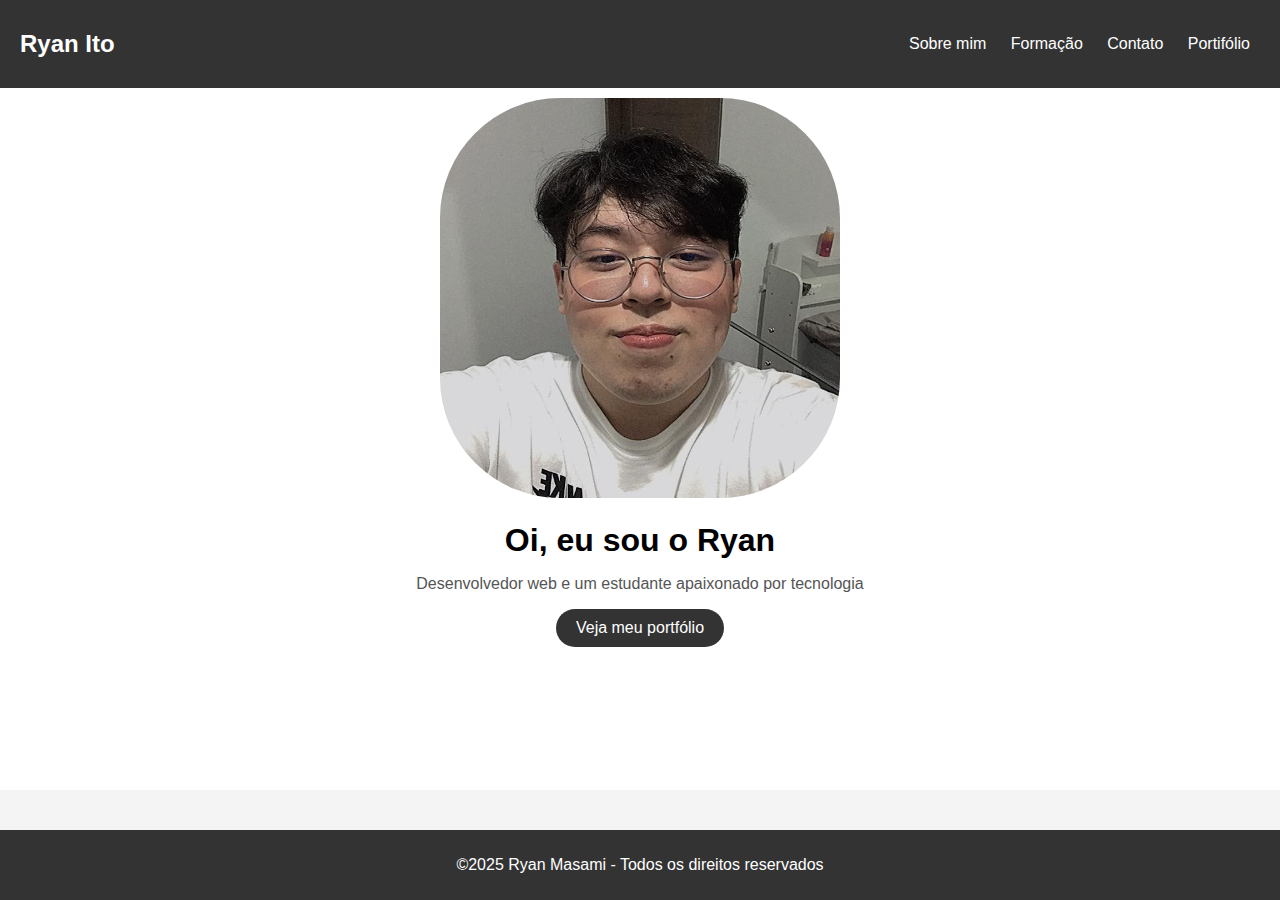
<file: index.html>
<!DOCTYPE html>
<html lang="en">
<head>
    <meta charset="UTF-8">
    <meta name="viewport" content="width=device-width, initial-scale=1.0">
    <link rel="stylesheet" href="estilo.css">
    <title>Portifólio Ryan</title>
</head>
<body>
    <header>
        <h2>Ryan Ito</h2>
        <nav class="conteiner">
            <a href="sobre.html">Sobre mim</a>
            <a href="formacao.html">Formação</a>
            <a href="contato.html">Contato</a>
            <a href="portifolio.html">Portifólio</a>
        </nav>
    </header>
    <section class="principal">
        <img src="imagens/image.png" alt="foto Ryan" class="foto ryan">
        <h1>Oi, eu sou o Ryan</h1>
        <p>Desenvolvedor web e um estudante apaixonado por tecnologia</p>
        <button onclick="window.location.href='portifolio.html'">Veja meu portfólio</button>
    </section>
    <footer>
        <p>©2025 Ryan Masami - Todos os direitos reservados</p>
    </footer>
</body>
</html>
</file>
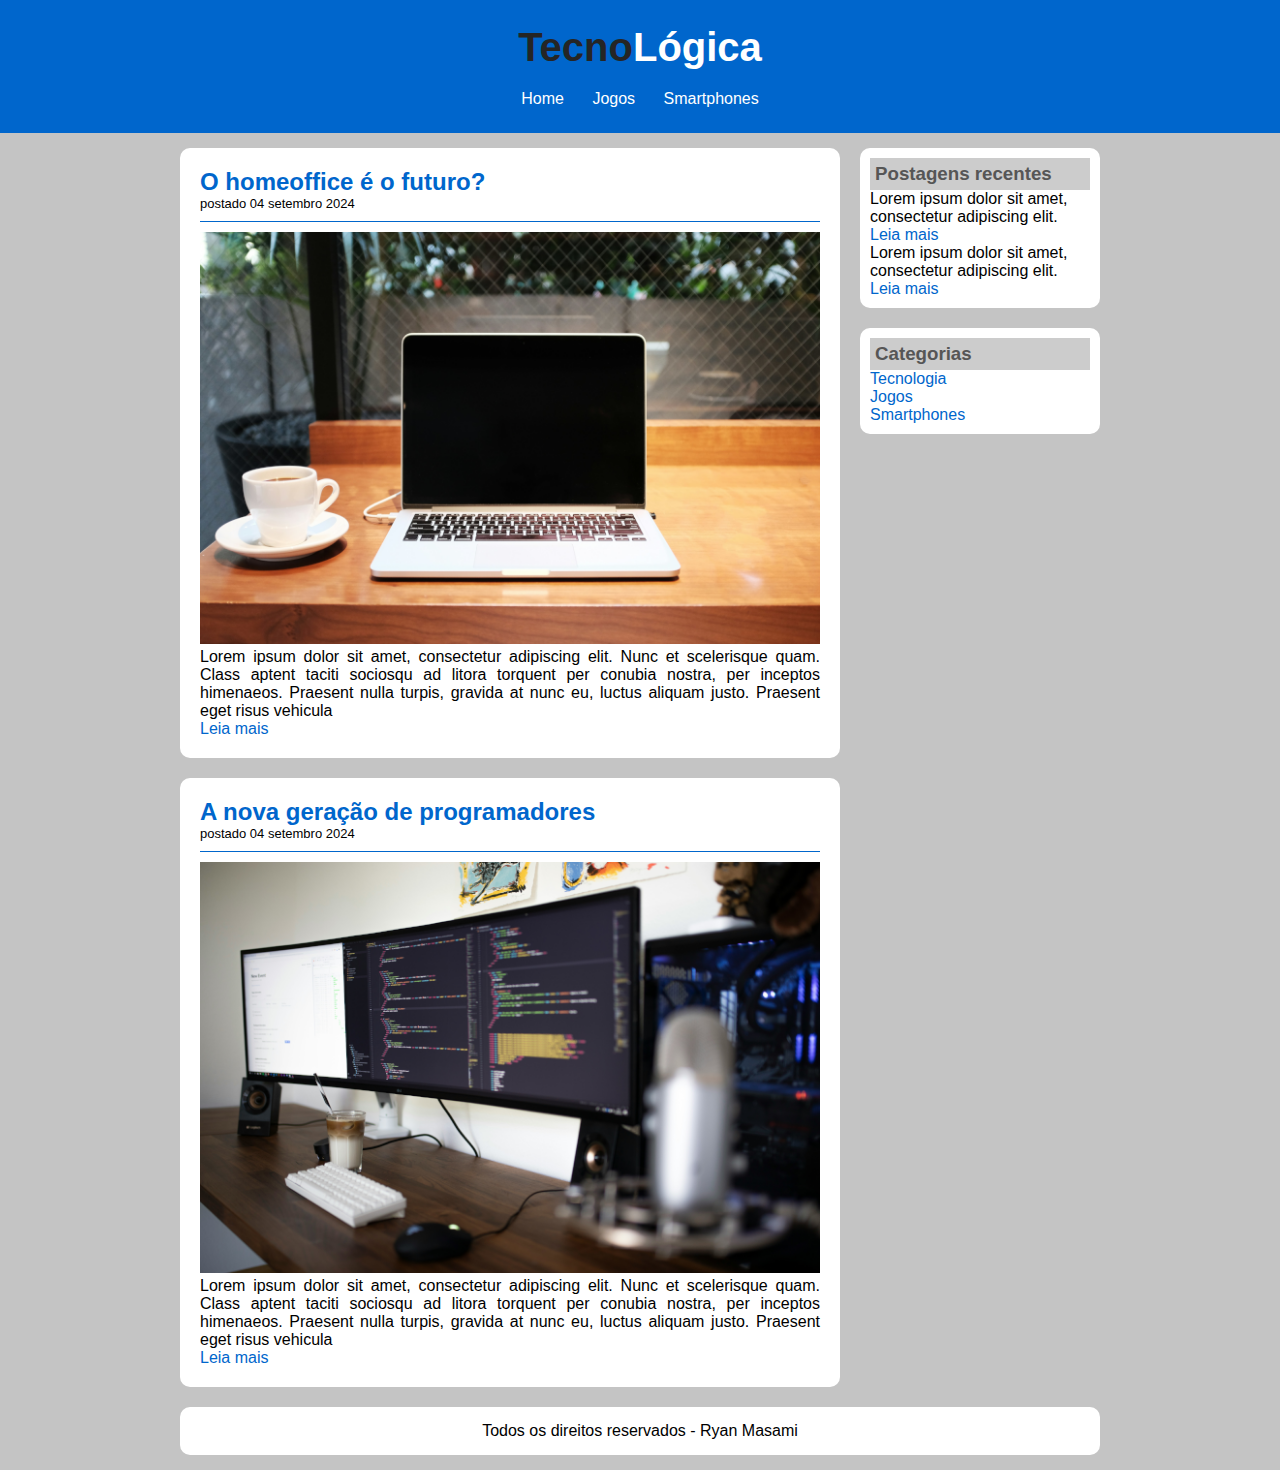
<file: trabalho portifolio/index.html>
<!DOCTYPE html>
<html lang="pt-br">

<head>
    <meta charset="UTF-8">
    <meta name="viewport" content="width=device-width, initial-scale=1.0">
    <title>TecnoLógica - Tudo sobre tecnologia</title>

    <link rel="stylesheet" href="css/style.css">
</head>

<body>

    <div id="header">

        <div id="logo">
            <h1>Tecno<span class="white">Lógica</span></h1>
        </div>
    
        <div id="menu">
            <a href="index.html">Home</a>
            <a href="jogos.html">Jogos</a>
            <a href="smartphones.html">Smartphones</a>
        </div>

    </div>

    <div id="content">

        <div id="posts">

            <!-- abertura postagem -->
            <div class="post">
                <h2>O homeoffice é o futuro?</h2>
                <span class="data-post">postado 04 setembro 2024</span>
                <img class="img-post" src="imagens/tecnologia01.png">
                <p>
                    Lorem ipsum dolor sit amet, consectetur adipiscing elit. Nunc et scelerisque quam. Class aptent taciti sociosqu ad litora torquent per conubia nostra, per inceptos himenaeos. Praesent nulla turpis, gravida at nunc eu, luctus aliquam justo. Praesent eget risus vehicula
                </p>
                <a href="">Leia mais</a>
            </div>
            <!--fechamento postagem -->
            <div class="post">
                <h2>A nova geração de programadores</h2>
                <span class="data-post">postado 04 setembro 2024</span>
                <img class="img-post" src="imagens/tecnologia02.png">
                <p>
                    Lorem ipsum dolor sit amet, consectetur adipiscing elit. Nunc et scelerisque quam. Class aptent taciti sociosqu ad litora torquent per conubia nostra, per inceptos himenaeos. Praesent nulla turpis, gravida at nunc eu, luctus aliquam justo. Praesent eget risus vehicula
                </p>
                <a href="">Leia mais</a>
            </div>
        </div>
    
        <div id="right-side">

            <div class="content-right">
                <h3>Postagens recentes</h3>

                <div class="post-right">
                    <p>Lorem ipsum dolor sit amet, consectetur adipiscing elit.</p>
                    <a href="">Leia mais</a>
                </div>

                <div class="post-right" style="border-bottom: none;">
                    <p>Lorem ipsum dolor sit amet, consectetur adipiscing elit.</p>
                    <a href="">Leia mais</a>
                </div>

            </div>

            <div class="content-right">
                <h3>Categorias</h3>

                <a href="">Tecnologia</a><br>
                <a href="">Jogos</a><br>
                <a href="">Smartphones</a><br>
                
            </div>

        </div>

        <div id="footer">
            Todos os direitos reservados - Ryan Masami
        </div>

    </div>
</body>

</html>
</file>
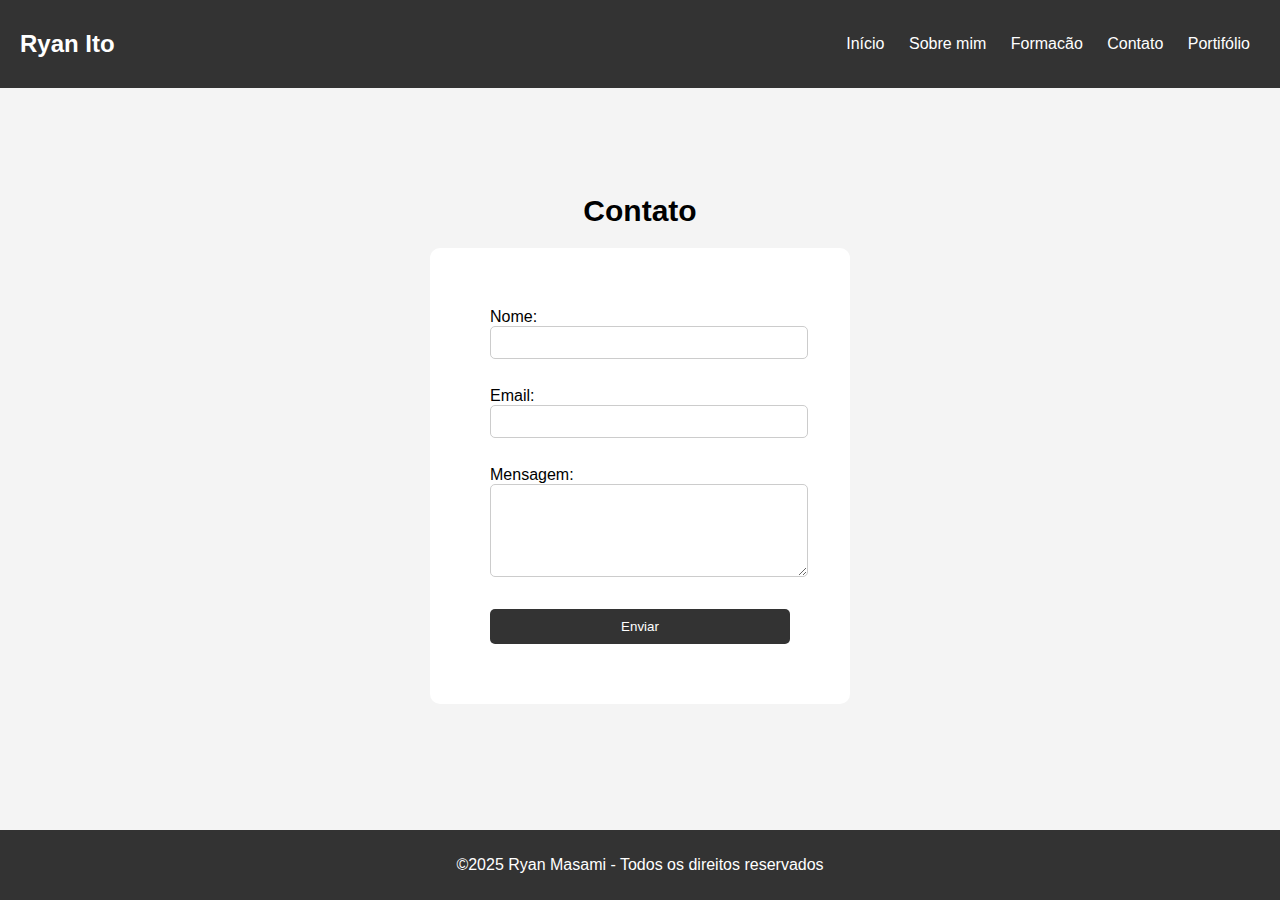
<file: contato.html>
<!DOCTYPE html>
<html lang="en">
<head>
    <meta charset="UTF-8">
    <meta name="viewport" content="width=device-width, initial-scale=1.0">
    <title>Contato</title>
    <link rel="stylesheet" href="estilo.css">
</head>
<body>
    <header>
        <h2>Ryan Ito</h2>
        <nav>
            <a href="index.html">Início</a>
            <a href="sobre.html">Sobre mim</a>
            <a href="formacao.html">Formacão</a>
            <a href="contato.html">Contato</a>
            <a href="portifolio.html">Portifólio</a>
        </nav>
    </header>
    <section class="contato">
    <h1>Contato</h1>
    <form>
        <label>Nome:</label><br>
        <input type="text" name="nome" required><br><br>
        
        <label>Email:</label><br>
        <input type="email" name="email" required><br><br>
        
        <label>Mensagem:</label><br>
        <textarea name="mensagem" rows="5" required></textarea><br><br>
        
        <button type="submit">Enviar</button>
    </form>
    </section>
    <footer>
        <p>©2025 Ryan Masami - Todos os direitos reservados</p>
    </footer>
</body>
</html>
</file>
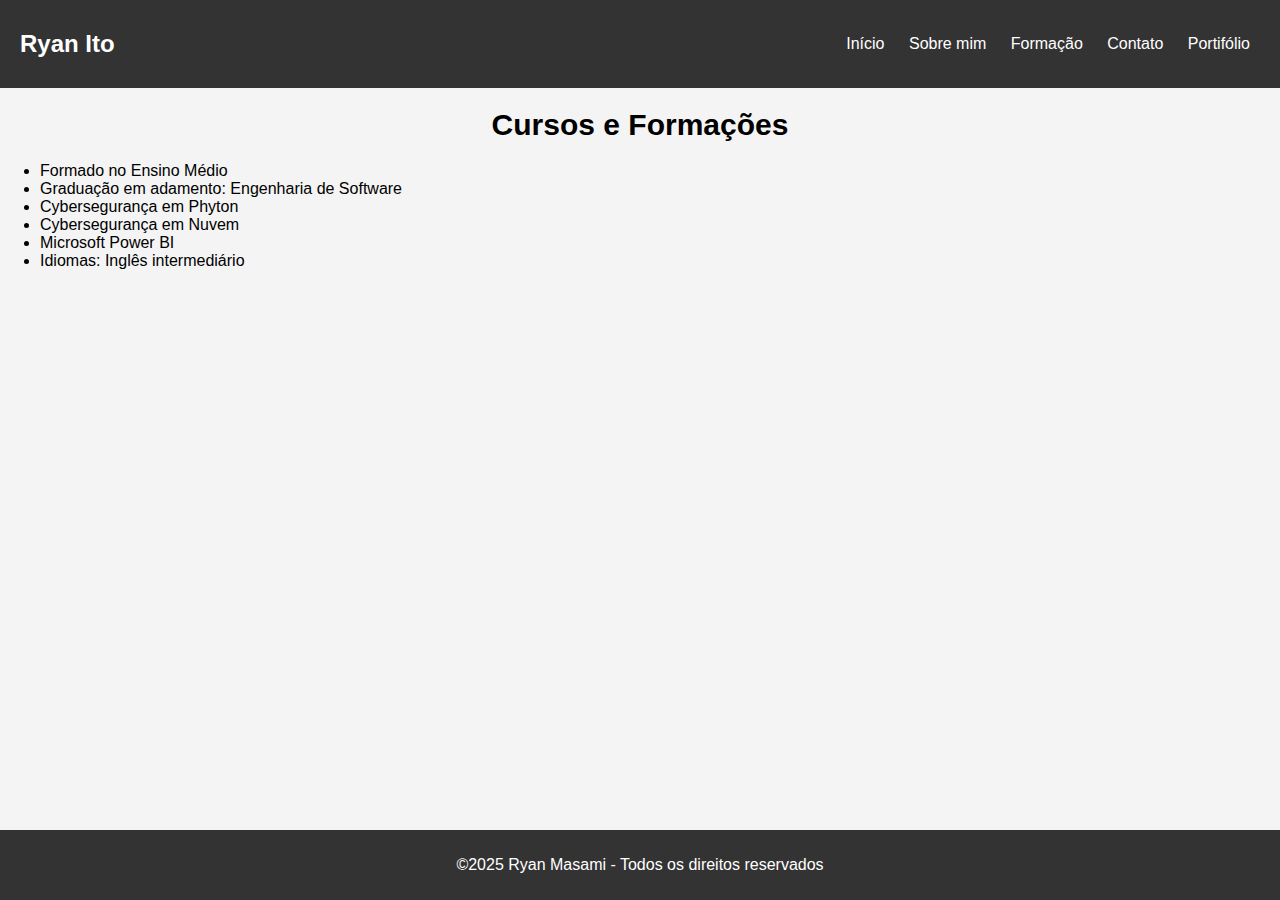
<file: formacao.html>
<!DOCTYPE html>
<html lang="en">
<head>
    <meta charset="UTF-8">
    <meta name="viewport" content="width=device-width, initial-scale=1.0">
    <title>Formação</title>
    <link rel="stylesheet" href="estilo.css">
</head>
<body>
    <header>
        <h2>Ryan Ito</h2>
        <nav>
            <a href="index.html">Início</a>
            <a href="sobre.html">Sobre mim</a>
            <a href="formacao.html">Formação</a>
            <a href="contato.html">Contato</a>
            <a href="portifolio.html">Portifólio</a>
        </nav>
    </header>
    <section class="formacao">
        <h1>Cursos e Formações</h1>
        <ul>
            <li>Formado no Ensino Médio</li>
            <li>Graduação em adamento: Engenharia de Software</li>
            <li>Cybersegurança em Phyton</li>
            <li>Cybersegurança em Nuvem</li>
            <li>Microsoft Power BI</li>
            <li>Idiomas: Inglês intermediário</li>
        </ul>
    </section>
    <footer>
        <p>©2025 Ryan Masami - Todos os direitos reservados</p>
    </footer>
</body>
</html>
</file>
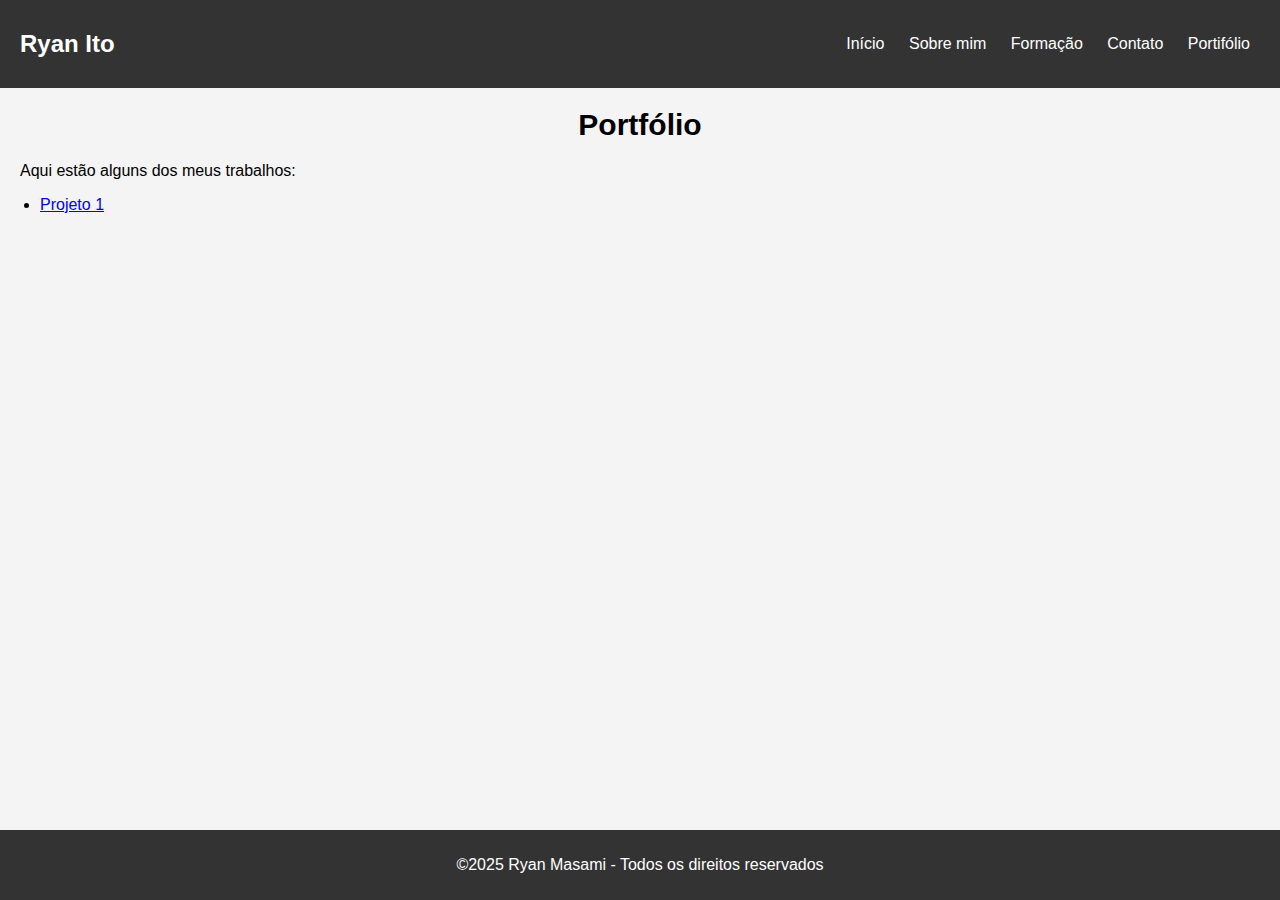
<file: portifolio.html>
<!DOCTYPE html>
<html lang="pt-BR">
<head>
    <meta charset="UTF-8">
    <title>Portfólio</title>
    <link rel="stylesheet" href="estilo.css">
</head>
<body>
    <header>
    <h2>Ryan Ito</h2>
    <nav>
        <a href="index.html">Início</a>
        <a href="sobre.html">Sobre mim</a>
        <a href="formacao.html">Formação</a>
        <a href="contato.html">Contato</a>
        <a href="portifolio.html">Portifólio</a>
    </nav>
    </header>

    <section class="portifolio">
    <h1>Portfólio</h1>
    <p>Aqui estão alguns dos meus trabalhos:</p>
    <ul>
        <li><a href="trabalho portifolio/index.html">Projeto 1</a></li>
    </ul>
    </section>

    <footer>
        <p>©2025 Ryan Masami - Todos os direitos reservados</p>
    </footer>
</body>
</html>
</file>
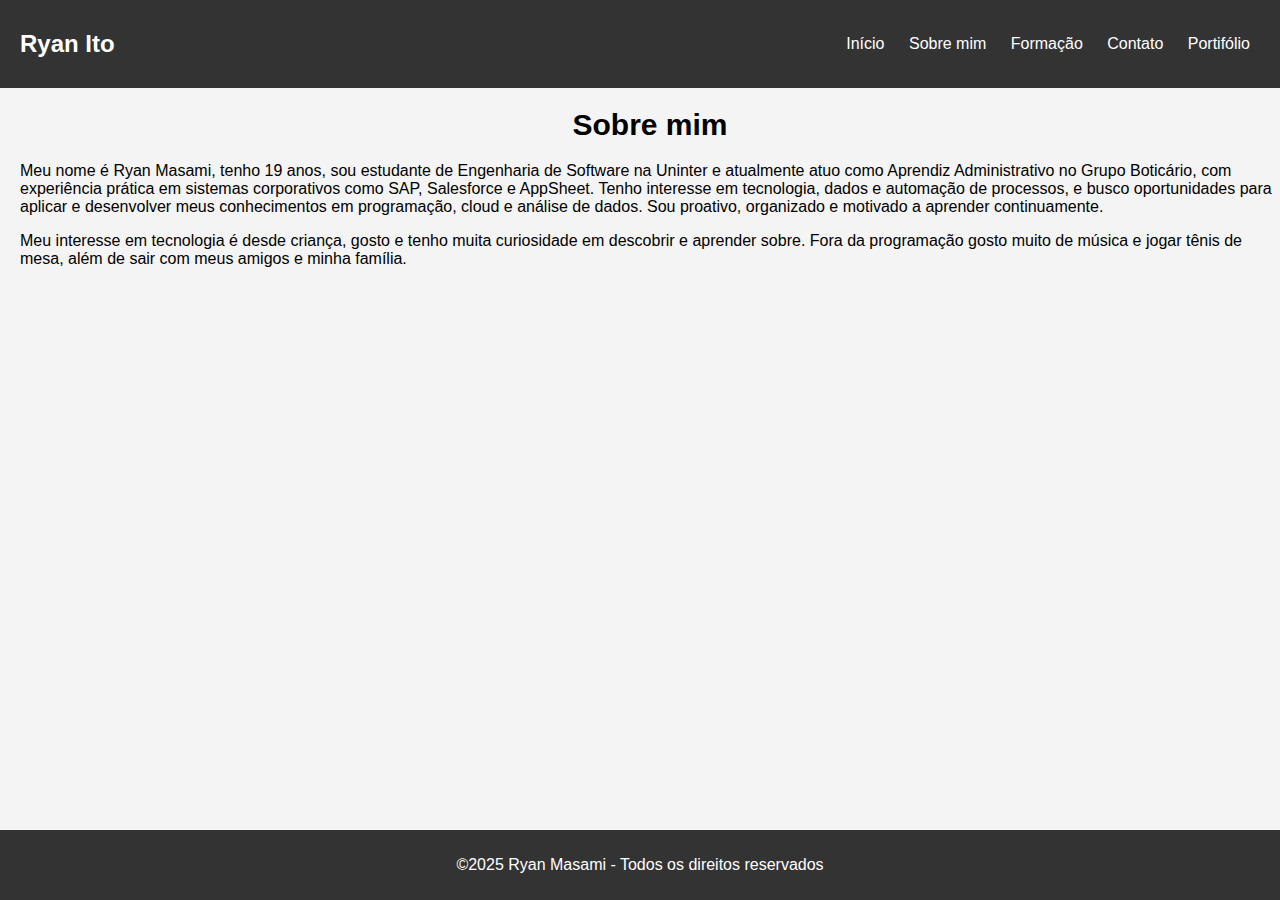
<file: sobre.html>
<!DOCTYPE html>
<html lang="en">
<head>
    <meta charset="UTF-8">
    <meta name="viewport" content="width=device-width, initial-scale=1.0">
    <title>Sobre mim</title>
    <link rel="stylesheet" href="estilo.css">
</head>
<body>
    <header>
        <h2>Ryan Ito</h2>
        <nav>
            <a href="index.html">Início</a>
            <a href="sobre.html">Sobre mim</a>
            <a href="formacao.html">Formação</a>
            <a href="contato.html">Contato</a>
            <a href="portifolio.html">Portifólio</a>
        </nav>
    </header>

    <section class="eu">
        <h1>Sobre mim</h1>
        <p>Meu nome é Ryan Masami, tenho 19 anos, sou estudante de Engenharia de Software na Uninter e atualmente atuo como Aprendiz Administrativo no Grupo Boticário, com experiência prática em sistemas corporativos como SAP, Salesforce e AppSheet. Tenho interesse em tecnologia, dados e automação de processos, e busco oportunidades para aplicar e desenvolver meus conhecimentos em programação, cloud e análise de dados. Sou proativo, organizado e motivado a aprender continuamente.</p>
        <p>Meu interesse em tecnologia é desde criança, gosto e tenho muita curiosidade em descobrir e aprender sobre. Fora da programação gosto muito de música e jogar tênis de mesa, além de sair com meus amigos e minha família.</p>
    </section>

    <footer>
        <p>©2025 Ryan Masami - Todos os direitos reservados</p>
    </footer>
</body>
</html>
</file>
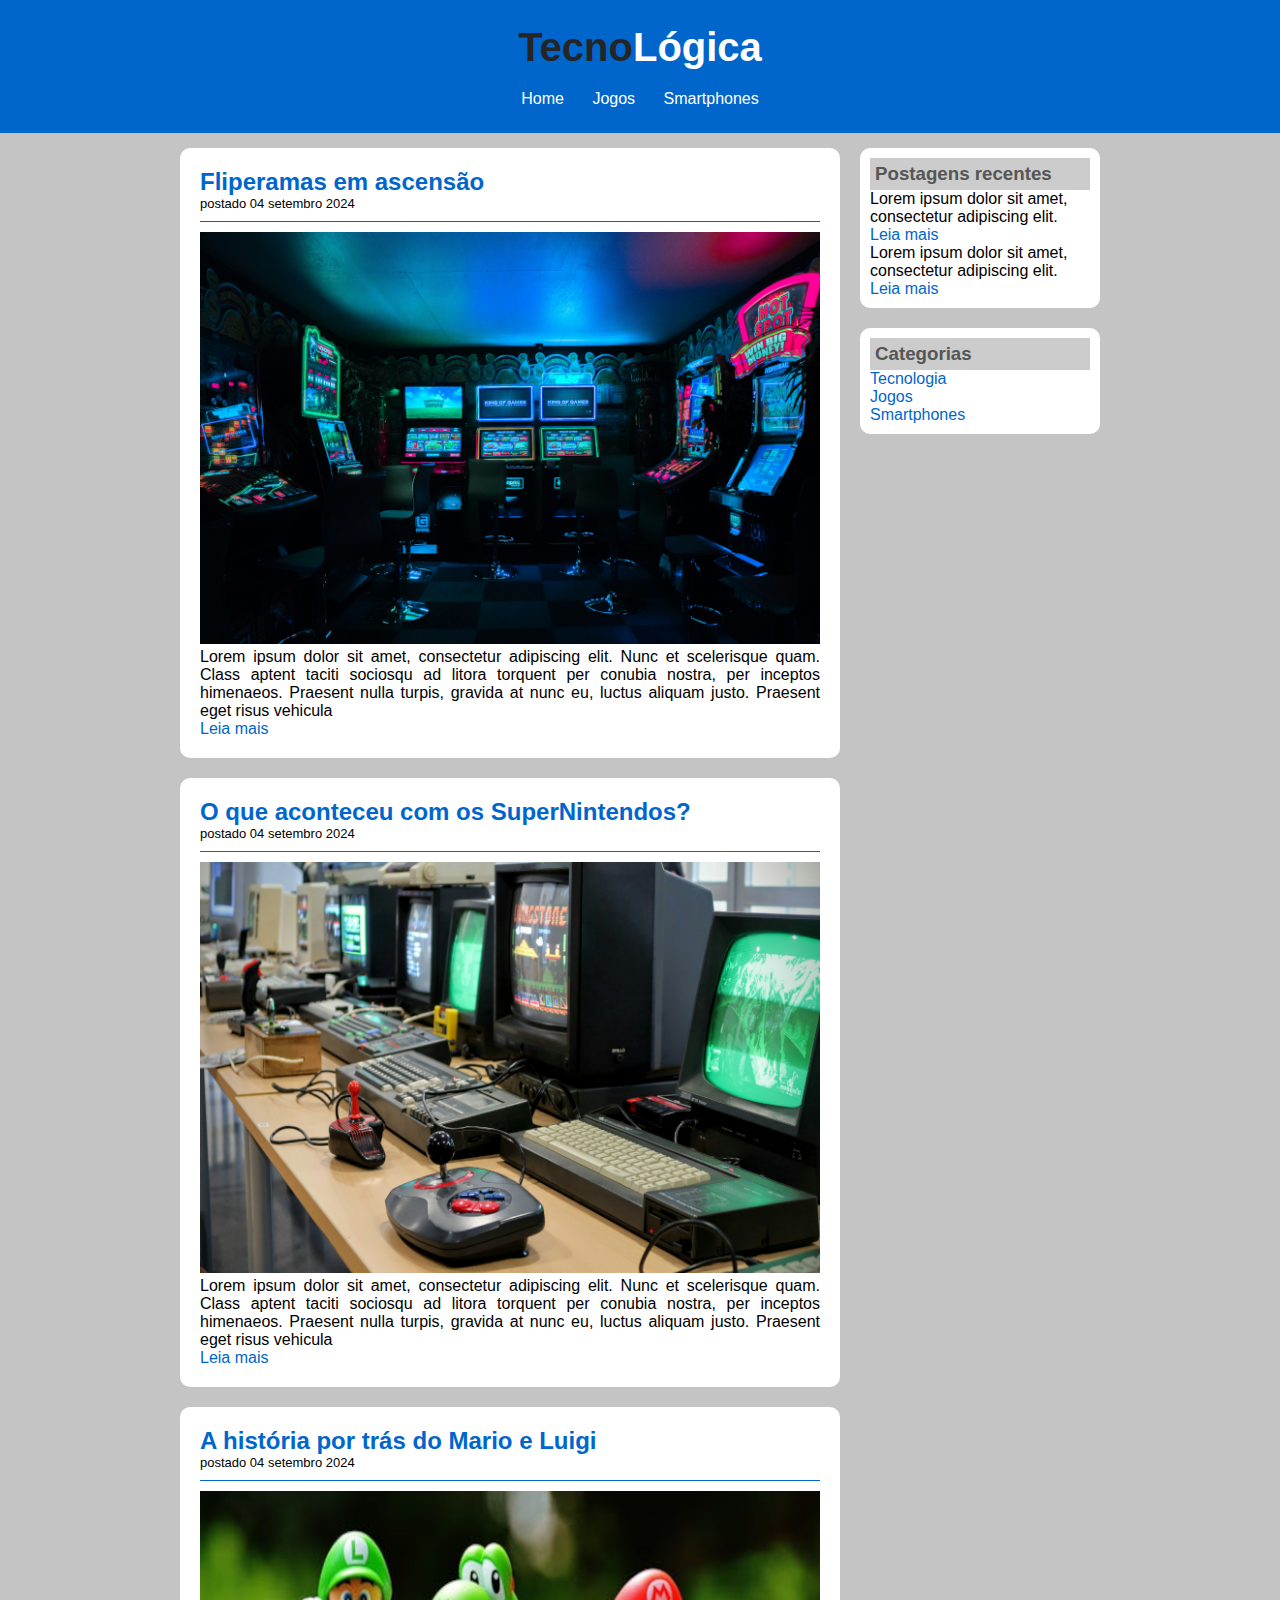
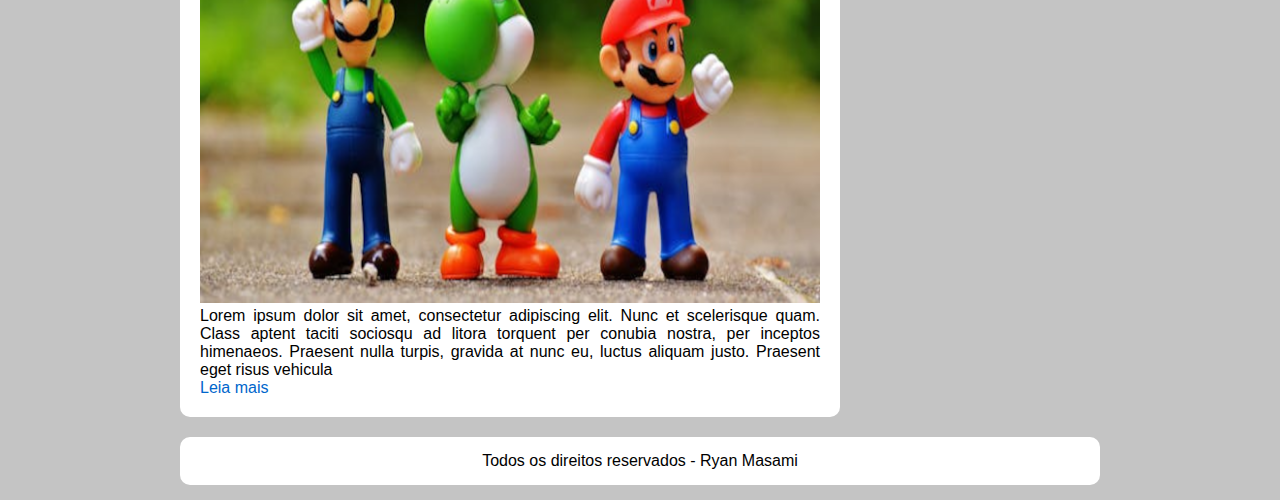
<file: trabalho portifolio/jogos.html>
<!DOCTYPE html>
<html lang="en">
<head>
    <meta charset="UTF-8">
    <meta name="viewport" content="width=device-width, initial-scale=1.0">
    <title>TecnoLógica - Tudo sobre jogos</title>
    <link rel="stylesheet" href="css/style.css">
</head>

<body>
        <div id="header">

        <div id="logo">
            <h1>Tecno<span class="white">Lógica</span></h1>
        </div>
    
        <div id="menu">
            <a href="index.html">Home</a>
            <a href="jogos.html">Jogos</a>
            <a href="smartphones.html">Smartphones</a>
        </div>

    </div>

    <div id="content">

        <div id="posts">

            <!-- abertura postagem -->
            <div class="post">
                <h2>Fliperamas em ascensão</h2>
                <span class="data-post">postado 04 setembro 2024</span>
                <img class="img-post" src="imagens/game01.png">
                <p>
                    Lorem ipsum dolor sit amet, consectetur adipiscing elit. Nunc et scelerisque quam. Class aptent taciti sociosqu ad litora torquent per conubia nostra, per inceptos himenaeos. Praesent nulla turpis, gravida at nunc eu, luctus aliquam justo. Praesent eget risus vehicula
                </p>
                <a href="">Leia mais</a>
            </div>
            <!--fechamento postagem -->
            <div class="post">
                <h2>O que aconteceu com os SuperNintendos?</h2>
                <span class="data-post">postado 04 setembro 2024</span>
                <img class="img-post" src="imagens/game02.png">
                <p>
                    Lorem ipsum dolor sit amet, consectetur adipiscing elit. Nunc et scelerisque quam. Class aptent taciti sociosqu ad litora torquent per conubia nostra, per inceptos himenaeos. Praesent nulla turpis, gravida at nunc eu, luctus aliquam justo. Praesent eget risus vehicula
                </p>
                <a href="">Leia mais</a>
            </div>

                        <div class="post">
                <h2>A história por trás do Mario e Luigi</h2>
                <span class="data-post">postado 04 setembro 2024</span>
                <img class="img-post" src="imagens/game03.png">
                <p>
                    Lorem ipsum dolor sit amet, consectetur adipiscing elit. Nunc et scelerisque quam. Class aptent taciti sociosqu ad litora torquent per conubia nostra, per inceptos himenaeos. Praesent nulla turpis, gravida at nunc eu, luctus aliquam justo. Praesent eget risus vehicula
                </p>
                <a href="">Leia mais</a>
            </div>
        </div>
    
        <div id="right-side">

            <div class="content-right">
                <h3>Postagens recentes</h3>

                <div class="post-right">
                    <p>Lorem ipsum dolor sit amet, consectetur adipiscing elit.</p>
                    <a href="">Leia mais</a>
                </div>

                <div class="post-right" style="border-bottom: none;">
                    <p>Lorem ipsum dolor sit amet, consectetur adipiscing elit.</p>
                    <a href="">Leia mais</a>
                </div>

            </div>

            <div class="content-right">
                <h3>Categorias</h3>

                <a href="">Tecnologia</a><br>
                <a href="">Jogos</a><br>
                <a href="">Smartphones</a><br>
                
            </div>

        </div>

        <div id="footer">
            Todos os direitos reservados - Ryan Masami
        </div>

    </div>
</body>
</html>
</file>
<file: estilo.css>
html,body {
    margin: 0;
    font-family: Arial, sans-serif;
    background-color: #f4f4f4;
    display: flex;
    flex-direction: column;
    height: 100%;
}
main, section{
    flex: 1;
}

header{
    background: #333;
    color: white;
    padding: 10px 20px;
    display: flex;
    justify-content: space-between;
    align-items: center;
}
nav a {
    color: white;
    text-decoration: none;
    margin: 0 10px;
}

nav a:hover{
    text-decoration: underline;
}

.principal  {
    text-align: center;
    padding: 10px 20px;
    background: white;
}

.principal img{
    width: 400px;
    height: 400px;
    border-radius: 30%;
}

.principal h1{
    margin: 20px 0 10px;
}

.principal p  {
    color: #555;
}

.principal button{
    background: #333;
    color: white;
    border-radius: 20px;
    border: none;
    padding: 10px 20px;
    cursor: pointer;
    font-size: 16px;
    font-family:'Franklin Gothic Medium', 'Arial Narrow', Arial, sans-serif 
}

footer{
    background: #333;
    color: white;
    padding: 10px;
    text-align: center;
    margin-top: 40px;
}

.eu{
    padding-left: 20px;
}

.eu h1{
    text-align: center;
    font-size: 30px;
}
.formacao h1{
    text-align: center;
    font-size: 30px;
}
.contato {
    display: flex;
    flex-direction: column;
    justify-content: center;
    align-items: center;
}
.contato form {
    background: white;
    padding: 60px;
    border-radius: 10px;
    width: 300px;
}

.contato form input, form textarea {
    width: 100%;
    margin-bottom: 10px;
    padding: 8px;
    border: 1px solid #ccc;
    border-radius: 5px;
}

.contato form button {
    width: 100%;
    padding: 10px;
    border: none;
    background: #333;
    color: white;
    border-radius: 5px;
    cursor: pointer;
}

.contato form button:hover {
    background: #555;
}
.contato h1{
    font-size: 30px;
}
.portifolio h1{
    font-size: 30px;
    text-align: center;
}
.portifolio p{
    padding-left: 20px;
}
/*html, body {
    height: 100%;
    margin: 0;
    display: flex;
    flex-direction: column;
}

/* Faz o conteúdo ocupar o espaço e empurrar o footer
main, section {
    flex: 1;
}*/
</file>
<file: trabalho portifolio/css/style.css>
/*
***** LIMPAR FORMATAÇÕES *****
*/

*{
    margin: 0;
    padding: 0;
}

/*
***** FORMATAÇÕES GENÈRICAS  *****
*/
body{
    font-size: 16px;
    font-family: 'Trebuchet MS', 'Lucida Sans Unicode', 'Lucida Grande', 'Lucida Sans', Arial, sans-serif;
    background-color: #c4c4c4;
}

h1{
    color: #252525;
    font-size: 40px;
}
h2{
    color: #0066CC;
}
h3{
    color: #565656;
    background: #CCCCCC;
    padding: 5px;
}


/*
***** HEADER *****
*/

#header{
    background-color: #0066CC;
    padding: 15px;
    text-align: center;
}

#logo, #menu{
    padding: 10px;
}

#header a:link, #header a:visited{
    color:#ffffff;
    padding: 8px 12px;
}

#header a:hover{
    color: #0066CC;
    background: #ffffff;
    text-decoration: none;
}

.white{
    color: #ffffff;
}

/*
***** CONTEUDO  *****
*/

#content{
    width: 920px;
    margin: 0 auto;
    padding: 15px;
}

#posts{
    width: 660px;
    float: left;
}

.post{
    padding: 20px;
    margin-bottom: 20px;
    background: #ffffff;
    text-align: justify;
    border-radius: 10px;
}

.data-post{
    font-size: 13px;
    border-bottom: 1px solid #0066CC;
    padding-bottom: 10px;
    margin-bottom: 10px;
    display: block;
}

.img-post{
    width: 620px;
}

/*
***** RIGHT SIDE  *****
*/

#right-side{
    width: 240px;
    float: right;
}

.content-right{
    background: #ffffff;
    padding: 10px;
    margin-bottom: 20px;
    border-radius: 10px;
}

#post-right{
    font-size: 13px;
    padding: 5px;
    border-bottom: 1px dotted #CCCCCC;
}

/*
***** FORMATACÃO LINKS  *****
*/

a{
    text-decoration: none;
}

a:link, a:visited{
    color: #0066CC;
}
a:hover{
    text-decoration: underline;
}

/*
***** FOOTER  *****
*/
#footer{
    clear: both;
    text-align: center;
    padding: 15px;
    background: #ffffff;
    border-radius: 10px;
}
</file>
